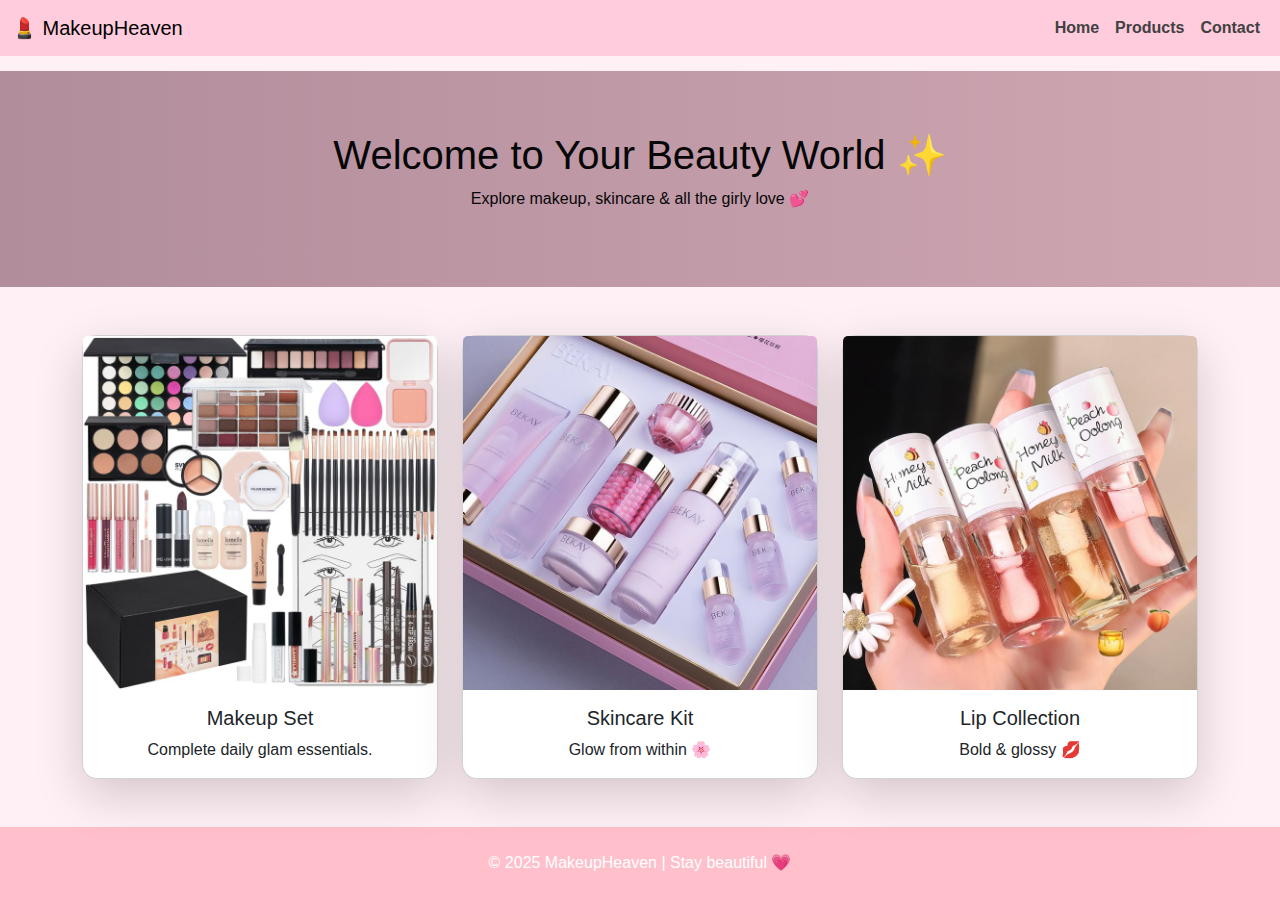
<file: index.html>
<!DOCTYPE html>
<html lang="en">
<head>
  <meta charset="UTF-8" />
  <meta name="viewport" content="width=device-width, initial-scale=1.0"/>
  <title>Makeup Heaven</title>
  <link href="https://cdn.jsdelivr.net/npm/bootstrap@5.3.0/dist/css/bootstrap.min.css" rel="stylesheet"/>
  <link rel="stylesheet" href="STYLE.CSS">
</head>
<body>

  <!-- Navbar -->
  <nav class="navbar navbar-expand-lg navbar-pink">
    <div class="container-fluid">
      <a class="navbar-brand" href="PRODUCT.HTML">💄 MakeupHeaven</a>
      <button class="navbar-toggler" type="button" data-bs-toggle="collapse" data-bs-target="#navbarNav">
        <span class="navbar-toggler-icon"></span>
      </button>
      <div class="collapse navbar-collapse" id="navbarNav">
        <ul class="navbar-nav ms-auto">
          <li class="nav-item"><a class="nav-link active" href="INDEX.HTML">Home</a></li>
          <li class="nav-item"><a class="nav-link" href="PRODUCT.HTML">Products</a></li>
          <li class="nav-item"><a class="nav-link" href="CONTACT.HTML">Contact</a></li>
        </ul>
      </div>
    </div>
  </nav>

  <!-- Hero -->
  <header class="hero text-center">
    <h1>Welcome to Your Beauty World ✨</h1>
    <p>Explore makeup, skincare & all the girly love 💕</p>
  </header>

  <!-- Image Cards -->
  <div class="container my-5">
    <div class="row g-4">
      <div class="col-md-4">
        <div class="card shadow-lg">
          <img src="images/makeupet.jpg" class="card-img-top" alt="Makeup Set">
          <div class="card-body text-center">
            <h5 class="card-title">Makeup Set</h5>
            <p class="card-text">Complete daily glam essentials.</p>
          </div>
        </div>
      </div>
      <!-- Repeat similar cards for skincare, lipstick, etc -->
      <div class="col-md-4">
        <div class="card shadow-lg">
          <img src="images/skin.jpg" class="card-img-top" alt="Skincare Kit">
          <div class="card-body text-center">
            <h5 class="card-title">Skincare Kit</h5>
            <p class="card-text">Glow from within 🌸</p>
          </div>
        </div>
      </div>
      <div class="col-md-4">
        <div class="card shadow-lg">
          <img src="images/gloss.jpg" class="card-img-top" alt="Lip Collection">
          <div class="card-body text-center">
            <h5 class="card-title">Lip Collection</h5>
            <p class="card-text">Bold & glossy 💋</p>
          </div>
        </div>
      </div>
    </div>
  </div>

  <!-- Footer -->
  <footer class="footer text-center py-4">
    <p>&copy; 2025 MakeupHeaven | Stay beautiful 💗</p>
  </footer>

  <script src="https://code.jquery.com/jquery-3.6.0.min.js"></script>
  <script src="https://cdn.jsdelivr.net/npm/bootstrap@5.3.0/dist/js/bootstrap.bundle.min.js"></script>
</body>
</html>
</file>
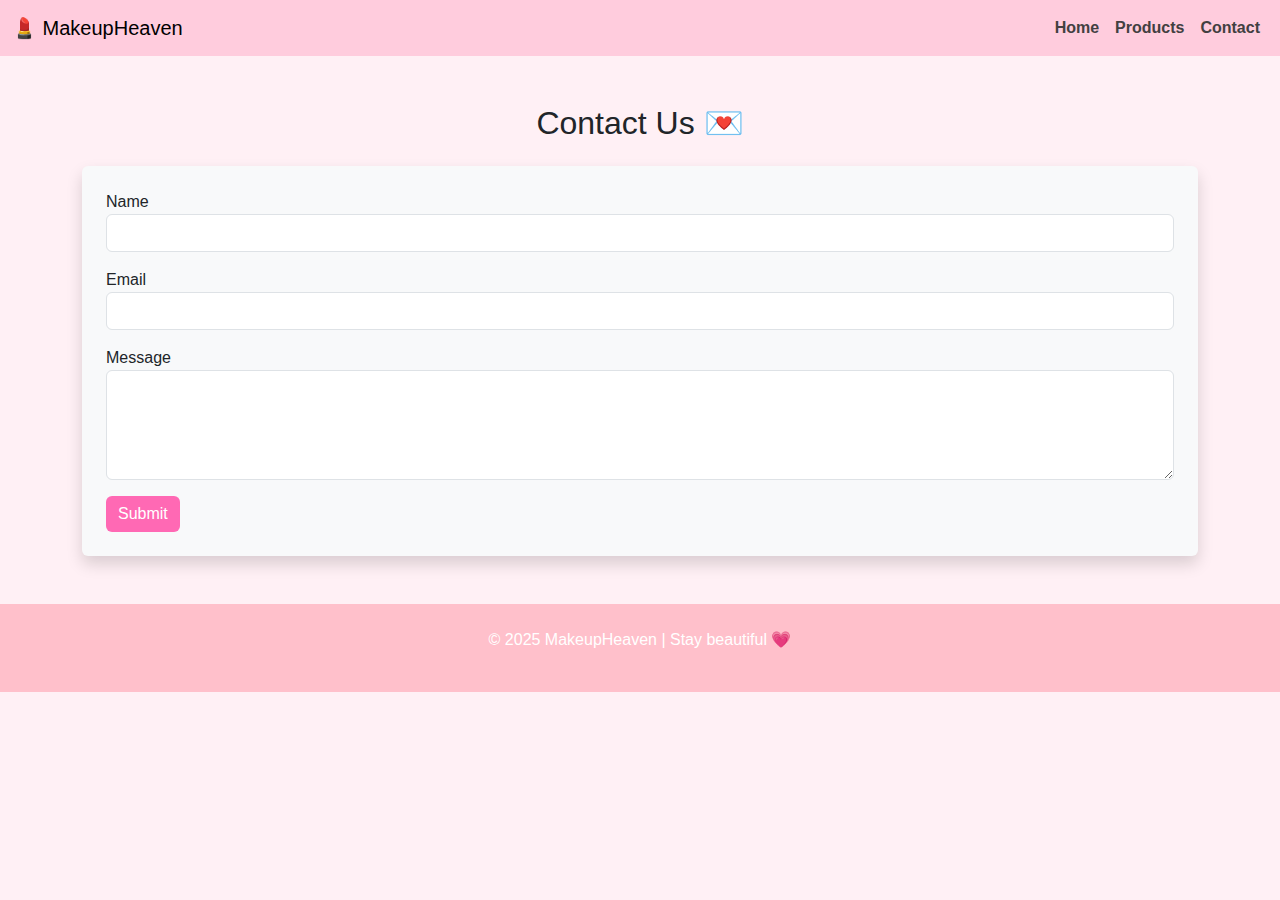
<file: CONTACT.HTML>
<!DOCTYPE html>
<html lang="en">
<head>
  <meta charset="UTF-8"/>
  <meta name="viewport" content="width=device-width, initial-scale=1.0"/>
  <title>Contact Us - MakeupHeaven</title>
  <link href="https://cdn.jsdelivr.net/npm/bootstrap@5.3.0/dist/css/bootstrap.min.css" rel="stylesheet"/>
  <link rel="stylesheet" href="STYLE.CSS"/>
</head>
<body>

  <!-- Navbar -->
   <nav class="navbar navbar-expand-lg navbar-pink">
    <div class="container-fluid">
      <a class="navbar-brand" href="#">💄 MakeupHeaven</a>
      <button class="navbar-toggler" type="button" data-bs-toggle="collapse" data-bs-target="#navbarNav">
        <span class="navbar-toggler-icon"></span>
      </button>
      <div class="collapse navbar-collapse" id="navbarNav">
        <ul class="navbar-nav ms-auto">
          <li class="nav-item"><a class="nav-link active" href="INDEX.HTML">Home</a></li>
          <li class="nav-item"><a class="nav-link" href="PRODUCT.HTML">Products</a></li>
          <li class="nav-item"><a class="nav-link" href="CONTACT.HTML">Contact</a></li>
        </ul>
      </div>
    </div>
  </nav>
  <!-- same as index -->

  <div class="container my-5">
    <h2 class="text-center">Contact Us 💌</h2>
    <form id="contactForm" class="p-4 shadow rounded bg-light mt-4">
      <div class="mb-3">
        <label>Name</label>
        <input type="text" class="form-control" id="name" required />
      </div>
      <div class="mb-3">
        <label>Email</label>
        <input type="email" class="form-control" id="email" required />
      </div>
      <div class="mb-3">
        <label>Message</label>
        <textarea class="form-control" id="message" rows="4" required></textarea>
      </div>
      <button type="submit" class="btn btn-pink">Submit</button>
    </form>
  </div>

  <!-- Footer -->
    <footer class="footer text-center py-4">
    <p>&copy; 2025 MakeupHeaven | Stay beautiful 💗</p>
  </footer>

  <!-- same as index -->

  <script src="https://code.jquery.com/jquery-3.6.0.min.js"></script>
  <script>
    $('#contactForm').submit(function(e) {
      e.preventDefault();
      let name = $('#name').val().trim();
      let email = $('#email').val().trim();
      let message = $('#message').val().trim();
      if (name && email && message) {
        alert("Thank you, we'll get back to you!");
        this.reset();
      } else {
        alert("Please fill all fields!");
      }
    });
  </script>
</body>
</html>
</file>
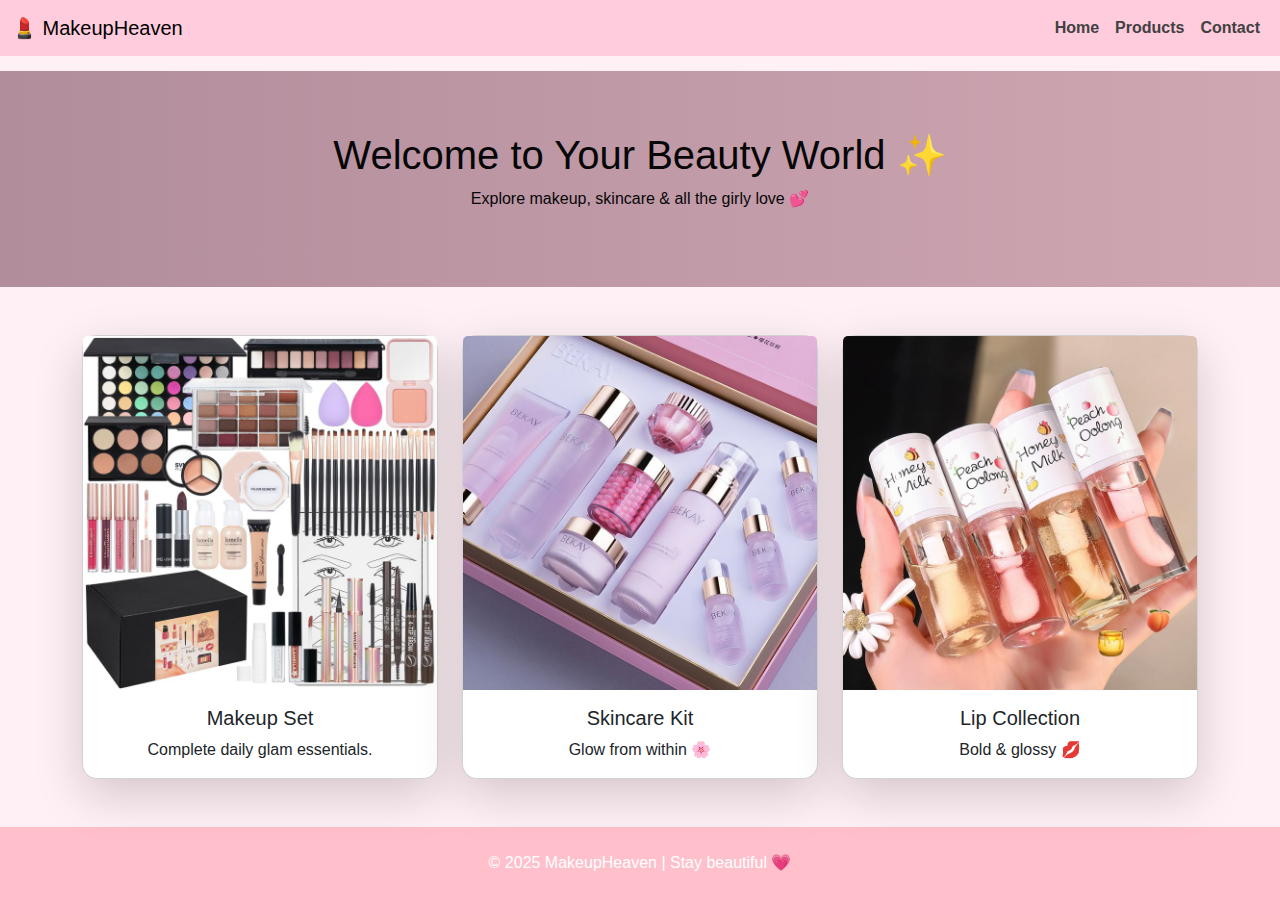
<file: index.html.HTML>
<!DOCTYPE html>
<html lang="en">
<head>
  <meta charset="UTF-8" />
  <meta name="viewport" content="width=device-width, initial-scale=1.0"/>
  <title>Makeup Heaven</title>
  <link href="https://cdn.jsdelivr.net/npm/bootstrap@5.3.0/dist/css/bootstrap.min.css" rel="stylesheet"/>
  <link rel="stylesheet" href="STYLE.CSS">
</head>
<body>

  <!-- Navbar -->
  <nav class="navbar navbar-expand-lg navbar-pink">
    <div class="container-fluid">
      <a class="navbar-brand" href="PRODUCT.HTML">💄 MakeupHeaven</a>
      <button class="navbar-toggler" type="button" data-bs-toggle="collapse" data-bs-target="#navbarNav">
        <span class="navbar-toggler-icon"></span>
      </button>
      <div class="collapse navbar-collapse" id="navbarNav">
        <ul class="navbar-nav ms-auto">
          <li class="nav-item"><a class="nav-link active" href="INDEX.HTML">Home</a></li>
          <li class="nav-item"><a class="nav-link" href="PRODUCT.HTML">Products</a></li>
          <li class="nav-item"><a class="nav-link" href="CONTACT.HTML">Contact</a></li>
        </ul>
      </div>
    </div>
  </nav>

  <!-- Hero -->
  <header class="hero text-center">
    <h1>Welcome to Your Beauty World ✨</h1>
    <p>Explore makeup, skincare & all the girly love 💕</p>
  </header>

  <!-- Image Cards -->
  <div class="container my-5">
    <div class="row g-4">
      <div class="col-md-4">
        <div class="card shadow-lg">
          <img src="images/makeupet.jpg" class="card-img-top" alt="Makeup Set">
          <div class="card-body text-center">
            <h5 class="card-title">Makeup Set</h5>
            <p class="card-text">Complete daily glam essentials.</p>
          </div>
        </div>
      </div>
      <!-- Repeat similar cards for skincare, lipstick, etc -->
      <div class="col-md-4">
        <div class="card shadow-lg">
          <img src="images/skin.jpg" class="card-img-top" alt="Skincare Kit">
          <div class="card-body text-center">
            <h5 class="card-title">Skincare Kit</h5>
            <p class="card-text">Glow from within 🌸</p>
          </div>
        </div>
      </div>
      <div class="col-md-4">
        <div class="card shadow-lg">
          <img src="images/gloss.jpg" class="card-img-top" alt="Lip Collection">
          <div class="card-body text-center">
            <h5 class="card-title">Lip Collection</h5>
            <p class="card-text">Bold & glossy 💋</p>
          </div>
        </div>
      </div>
    </div>
  </div>

  <!-- Footer -->
  <footer class="footer text-center py-4">
    <p>&copy; 2025 MakeupHeaven | Stay beautiful 💗</p>
  </footer>

  <script src="https://code.jquery.com/jquery-3.6.0.min.js"></script>
  <script src="https://cdn.jsdelivr.net/npm/bootstrap@5.3.0/dist/js/bootstrap.bundle.min.js"></script>
</body>
</html>
</file>
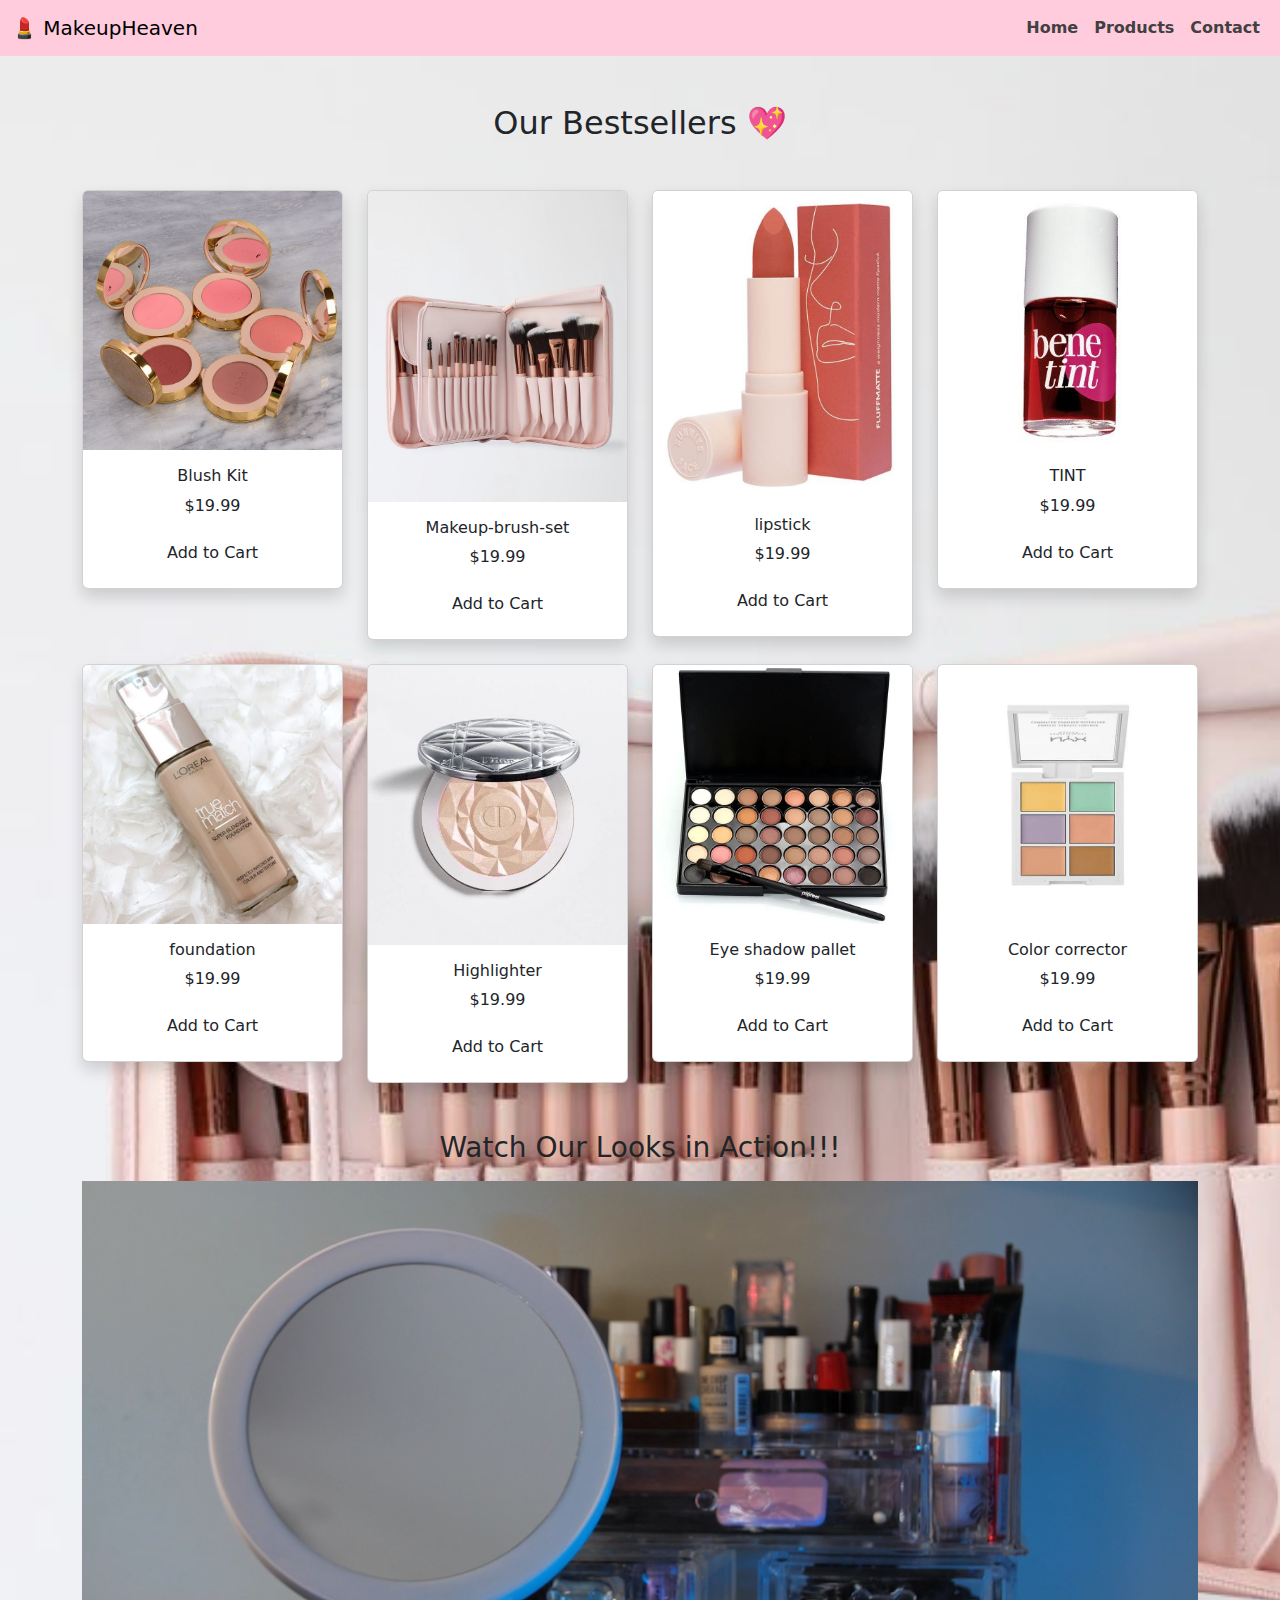
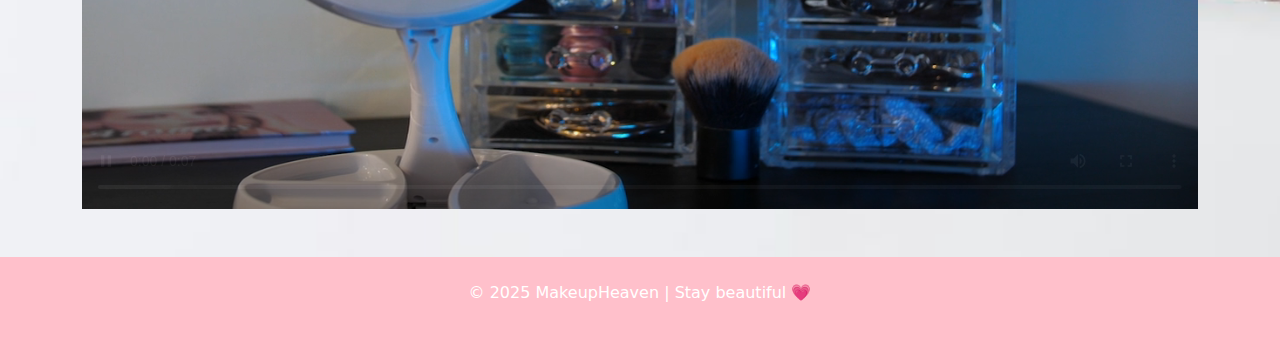
<file: PRODUCT.HTML>
<!DOCTYPE html>
<html lang="en">
<head>
  <meta charset="UTF-8"/>
  <meta name="viewport" content="width=device-width, initial-scale=1.0"/>
  <title>Products - MakeupHeaven</title>
  <link rel="stylesheet" href="STYLE.CSS"/>
  <link href="https://cdn.jsdelivr.net/npm/bootstrap@5.3.0/dist/css/bootstrap.min.css" rel="stylesheet"/>
</head>
<body style="background-image: url('images/2.jpg'); background-size: cover;">

  <!-- Navbar -->

  <nav class="navbar navbar-expand-lg navbar-pink">
    <div class="container-fluid">
      <a class="navbar-brand" href="#">💄 MakeupHeaven</a>
      <button class="navbar-toggler" type="button" data-bs-toggle="collapse" data-bs-target="#navbarNav">
        <span class="navbar-toggler-icon"></span>
      </button>
      <div class="collapse navbar-collapse" id="navbarNav">
        <ul class="navbar-nav ms-auto">
          <li class="nav-item"><a class="nav-link active" href="INDEX.HTML">Home</a></li>
          <li class="nav-item"><a class="nav-link" href="PRODUCT.HTML">Products</a></li>
          <li class="nav-item"><a class="nav-link" href="CONTACT.HTML">Contact</a></li>
        </ul>
      </div>
    </div>
  </nav>
  <!-- same as above -->

  <!-- Product Section -->
  <div class="container my-5">
    <h2 class="text-center text-dark">Our Bestsellers 💖</h2>
    <div class="row g-4 mt-4">
      <!-- Repeat product card -->
      <div class="col-md-3">
        <div class="card shadow product-card">
          <img src="images/1.jpg" class="card-img-top" alt="Blush">
          <div class="card-body text-center">
            <h6>Blush Kit</h6>
            <p>$19.99</p>
            <button class="btn btn-pink">Add to Cart</button>
          </div>
        </div>
      </div>

      <!-- Add 7 more product cards similarly -->
       <div class="col-md-3">
        <div class="card shadow product-card">
          <img src="images/2.jpg" class="card-img-top" alt="Blush">
          <div class="card-body text-center">
            <h6>Makeup-brush-set</h6>
            <p>$19.99</p>
            <button class="btn btn-pink">Add to Cart</button>
          </div>
        </div>
      </div>

      <div class="col-md-3">
        <div class="card shadow product-card">
          <img src="images/3.jpg" class="card-img-top" alt="Blush">
          <div class="card-body text-center">
            <h6>lipstick</h6>
            <p>$19.99</p>
            <button class="btn btn-pink">Add to Cart</button>
          </div>
        </div>
      </div>


      <div class="col-md-3">
        <div class="card shadow product-card">
          <img src="images/4.jpg" class="card-img-top" alt="Blush">
          <div class="card-body text-center">
            <h6>TINT</h6>
            <p>$19.99</p>
            <button class="btn btn-pink">Add to Cart</button>
          </div>
        </div>
      </div>


      <div class="col-md-3">
        <div class="card shadow product-card">
          <img src="images/5.jpg" class="card-img-top" alt="Blush">
          <div class="card-body text-center">
            <h6>foundation</h6>
            <p>$19.99</p>
            <button class="btn btn-pink">Add to Cart</button>
          </div>
        </div>
      </div>


      <div class="col-md-3">
        <div class="card shadow product-card">
          <img src="images/6.jpg" class="card-img-top" alt="Blush">
          <div class="card-body text-center">
            <h6>Highlighter</h6>
            <p>$19.99</p>
            <button class="btn btn-pink">Add to Cart</button>
          </div>
        </div>
      </div>




      <div class="col-md-3">
        <div class="card shadow product-card">
          <img src="images/7.jpg" class="card-img-top" alt="Blush">
          <div class="card-body text-center">
            <h6>Eye shadow pallet</h6>
            <p>$19.99</p>
            <button class="btn btn-pink">Add to Cart</button>
          </div>
        </div>
      </div>



      <div class="col-md-3">
        <div class="card shadow product-card">
          <img src="images/8.jpg" class="card-img-top" alt="Blush">
          <div class="card-body text-center">
            <h6>Color corrector</h6>
            <p>$19.99</p>
            <button class="btn btn-pink">Add to Cart</button>
          </div>
        </div>
      </div>
    </div>
  </div>

  <!-- Video Section -->
  <div class="container my-5">
    <h3 class="text-center text-dark">Watch Our Looks in Action!!!</h3>
    <div class="ratio ratio-16x9 mt-3">
      <iframe src="images/video.mp4" title="Makeup Demo" allowfullscreen></iframe>
    </div>
  </div>

  <!-- Footer -->
    <footer class="footer text-center py-4">
    <p>&copy; 2025 MakeupHeaven | Stay beautiful 💗</p>
  </footer>

  <!-- same as index -->

  <script src="https://code.jquery.com/jquery-3.6.0.min.js"></script>
  <script src="https://cdn.jsdelivr.net/npm/bootstrap@5.3.0/dist/js/bootstrap.bundle.min.js"></script>
</body>
</html>
</file>
<file: STYLE.CSS>
body {
  font-family: 'Segoe UI', sans-serif;
  background-color: #fff0f5;
}
.navbar-pink {
  background-color: #ffccdd;
}
.navbar-pink .nav-link {
  color: #424041 !important;
  font-weight: bold;
}
.hero {
  background: linear-gradient(to right, #b18c9a, #cfa7b3);
  padding: 60px 20px;
  color: #070707;
  margin-top: 15px;
}
.card {
  border-radius: 15px;
  transition: transform 0.3s ease;
}
.card:hover {
  transform: scale(1.05);
}
.btn-pink {
  background-color: #ff69b4;
  color: white;
  border: none;
}
.btn-pink:hover {
  background-color: #ff1493;
}
.footer {
  background-color: #ffc0cb;
  color: white;
}
</file>
